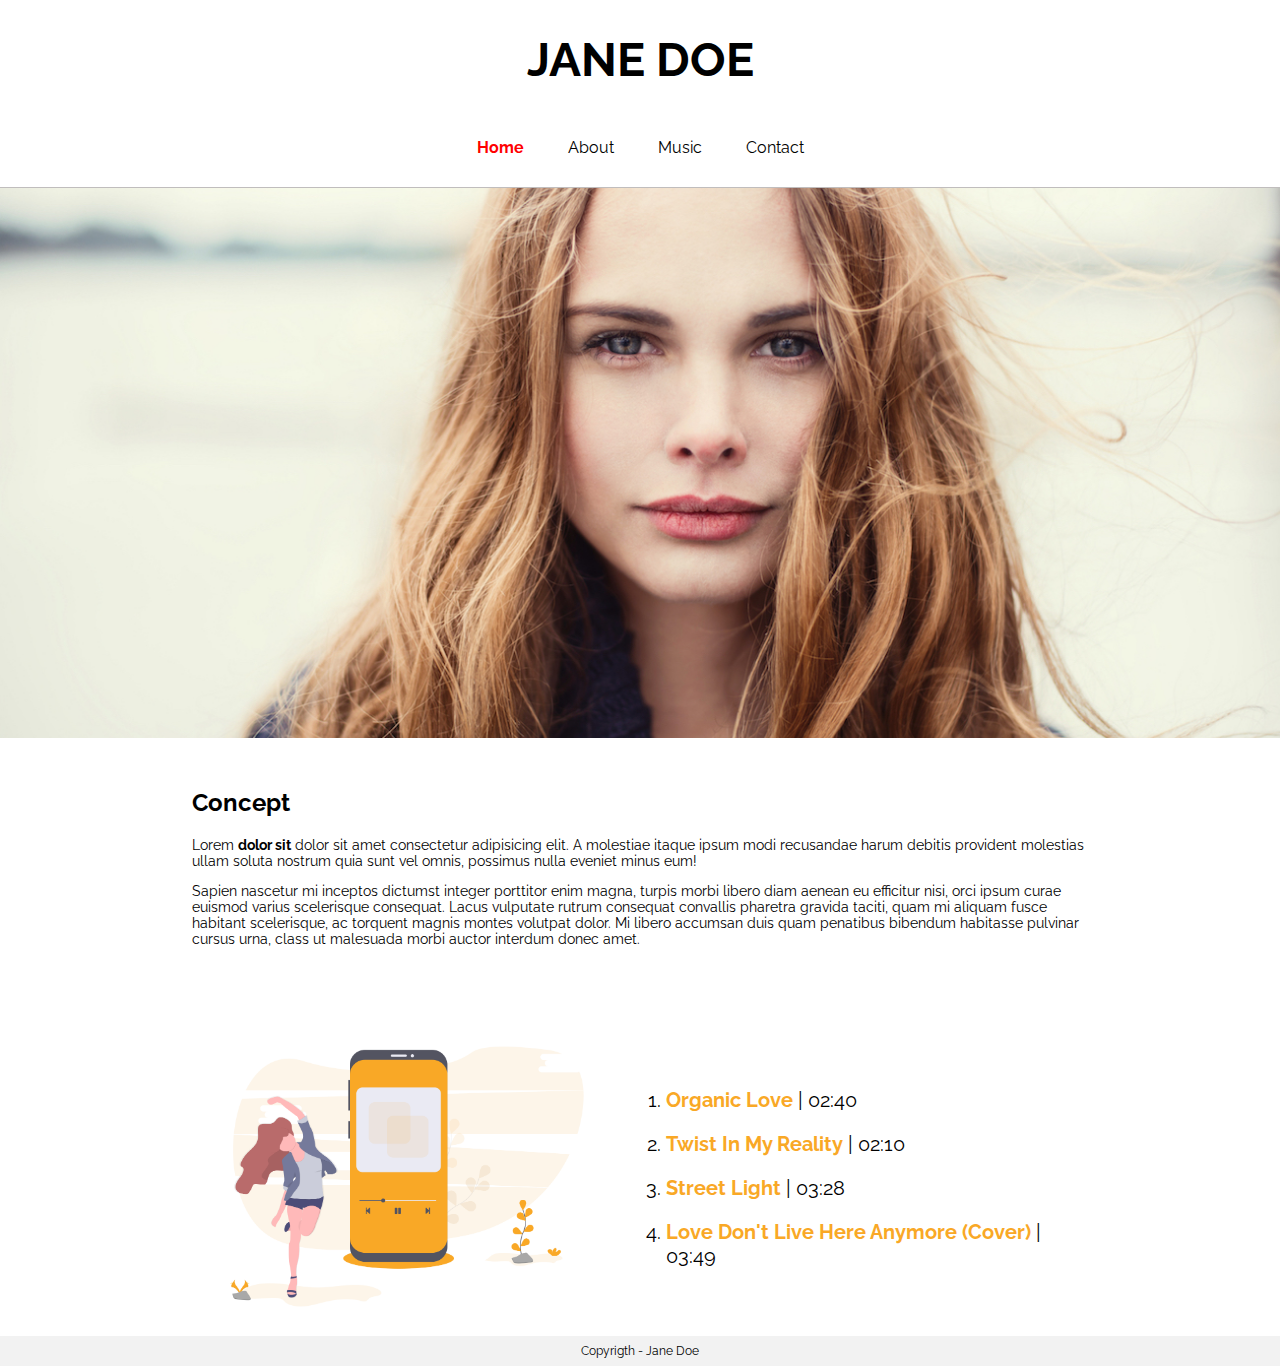
<file: index.html>
<!DOCTYPE html>
<html lang="pt-BR">
    <head>
        <meta charset="UTF-8"/>
        <link rel="shortcut icon" href="img/favicon-musica.ico" type="image/x-icon">   
        <link rel="stylesheet" href="css/estilos.css"/>
        <meta name="viewport" content="width=device-width ;initial-scale-1">
        <title>Jane Doe</title>
    </head>
    <body>
        <header>
            <h1>JANE DOE</h1>
            <nav>
                <ul>
                    <li><a href="index.html" id="page-active">Home</a></li>
                    <li><a href="about.html">About</a></li>
                    <li><a href="music.html">Music</a></li>
                    <li><a href="contact.html">Contact</a></li>
                </ul>
            </nav>
        </header>
        <section class="banner-section">
            <img src="img/jane.jpg" alt="Foto da cantora Jane Doe"/>
        </section>
        <section class="conteudo">
            <article>
               <h2>Concept</h2> 
               <p>
                    Lorem <b>dolor sit</b> dolor sit amet consectetur adipisicing elit. 
                    A molestiae itaque ipsum modi recusandae harum debitis provident molestias 
                    ullam soluta nostrum quia sunt vel omnis, possimus nulla eveniet minus eum!
                </p>
                <p>
                    Sapien nascetur mi inceptos dictumst integer porttitor enim magna, turpis morbi 
                    libero diam aenean eu efficitur nisi, orci ipsum curae euismod varius scelerisque consequat. 
                    Lacus vulputate rutrum consequat convallis pharetra gravida taciti, quam mi aliquam fusce 
                    habitant scelerisque, ac torquent magnis montes volutpat dolor. Mi libero accumsan duis quam 
                    penatibus bibendum habitasse pulvinar cursus urna, class ut malesuada morbi auctor interdum 
                    donec amet.
                </p>
            </article>
            <section class="musica">
                <div class="desenho">
                    <img src="img/ilustra.png" alt="Desenho de uma mulher escutando música">
                </div>
                <div class="playlist">
                    <ol>
                        <li><span>Organic Love</span> | 02:40</li>
                        <li><span>Twist In My Reality</span> | 02:10</li>
                        <li><span>Street Light</span> | 03:28</li>
                        <li><span>Love Don't Live Here Anymore (Cover)</span> | 03:49</li>
                    </ol>
                </div>
            </section>
        </section>
        <footer>
            <p>Copyrigth - Jane Doe</p>
        </footer>
    </body>
</html>
</file>
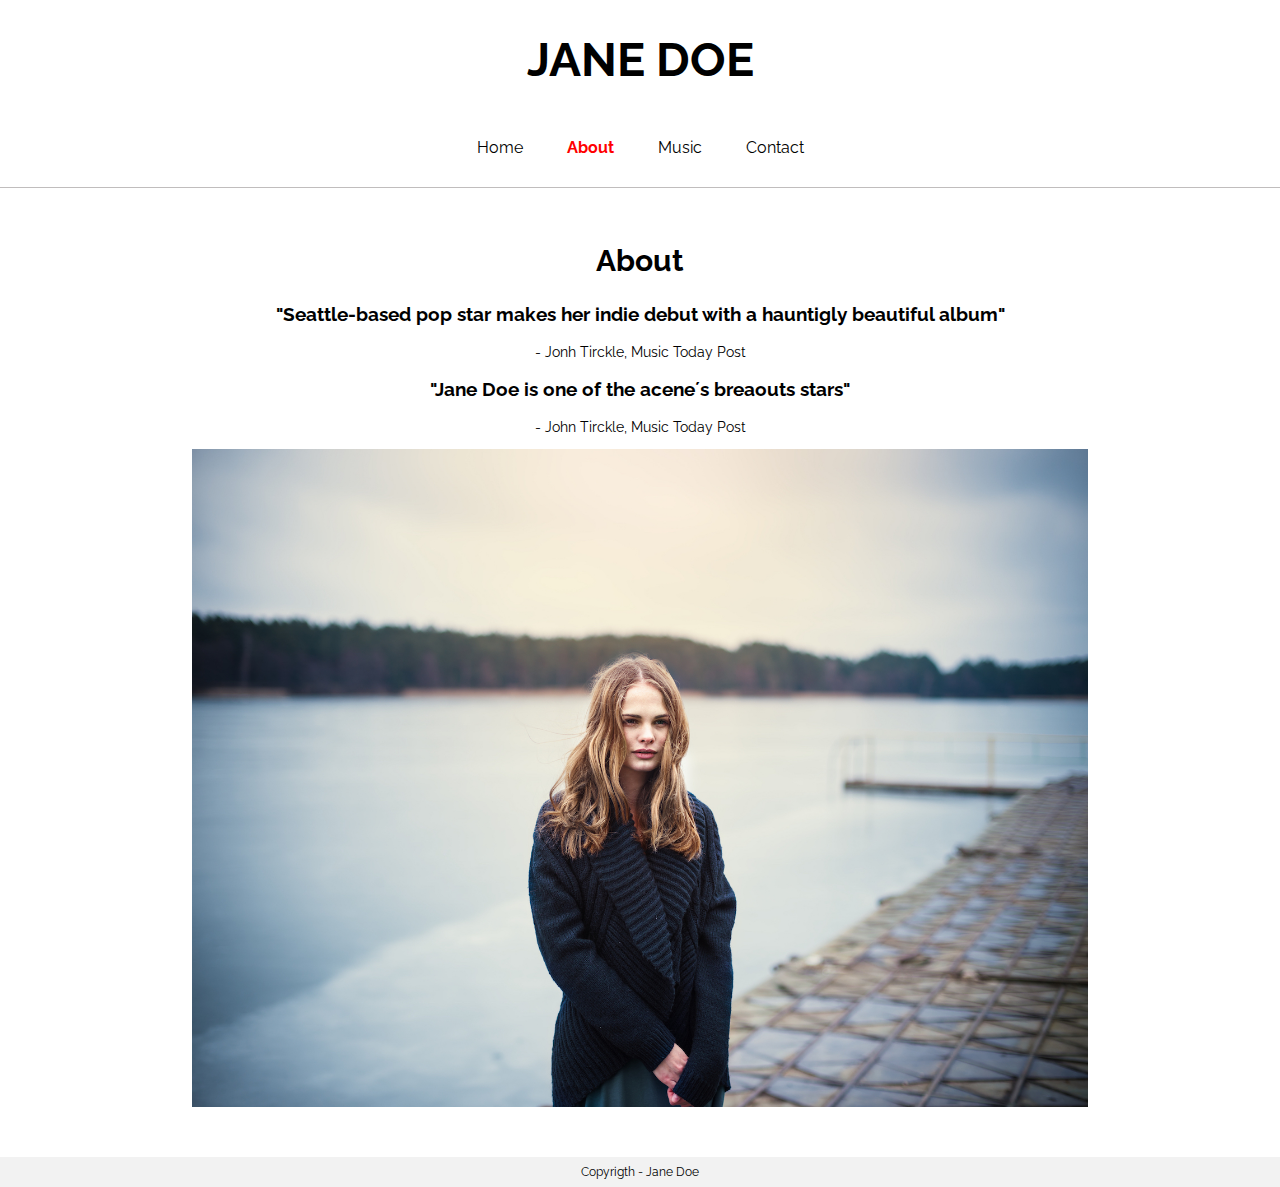
<file: about.html>
<!DOCTYPE html>
<html lang="pt-BR">
    <head>
        <meta charset="UTF-8"/>
        <link rel="shortcut icon" href="img/favicon-musica.ico" type="image/x-icon">
        <link rel="stylesheet" href="css/estilos.css"/>
        <meta name="viewport" content="width=device-width ;initial-scale-1">
        <title>Jane Doe | About</title>
    </head>
    <body>
        <header>
            <h1>JANE DOE</h1>
            <nav>
                <ul>
                    <li><a href="index.html" >Home</a></li>
                    <li><a href="about.html" id="page-active">About</a></li>
                    <li><a href="music.html">Music</a></li>
                    <li><a href="contact.html">Contact</a></li>
                </ul>
            </nav>
        </header>
        <section class="conteudo">
            <article class="comentario">
               <h2>About</h2>
               <h3>"Seattle-based pop star makes her indie debut with a hauntigly beautiful album"</h3> 
               <p>
                    - Jonh Tirckle, Music Today Post
                </p>
                <h3>"Jane Doe is one of the acene´s breaouts stars"</h3>
                <p>
                    - John Tirckle, Music Today Post
                </p>
            </article>
            <section class="foto-destaque">
                    <img src="img/jane2.jpg" alt="foto de Jane Doe com um rio atrás">
            </section>
        </section>
        <footer>
            <p>Copyrigth - Jane Doe</p>
        </footer>
    </body>
</html>
</file>
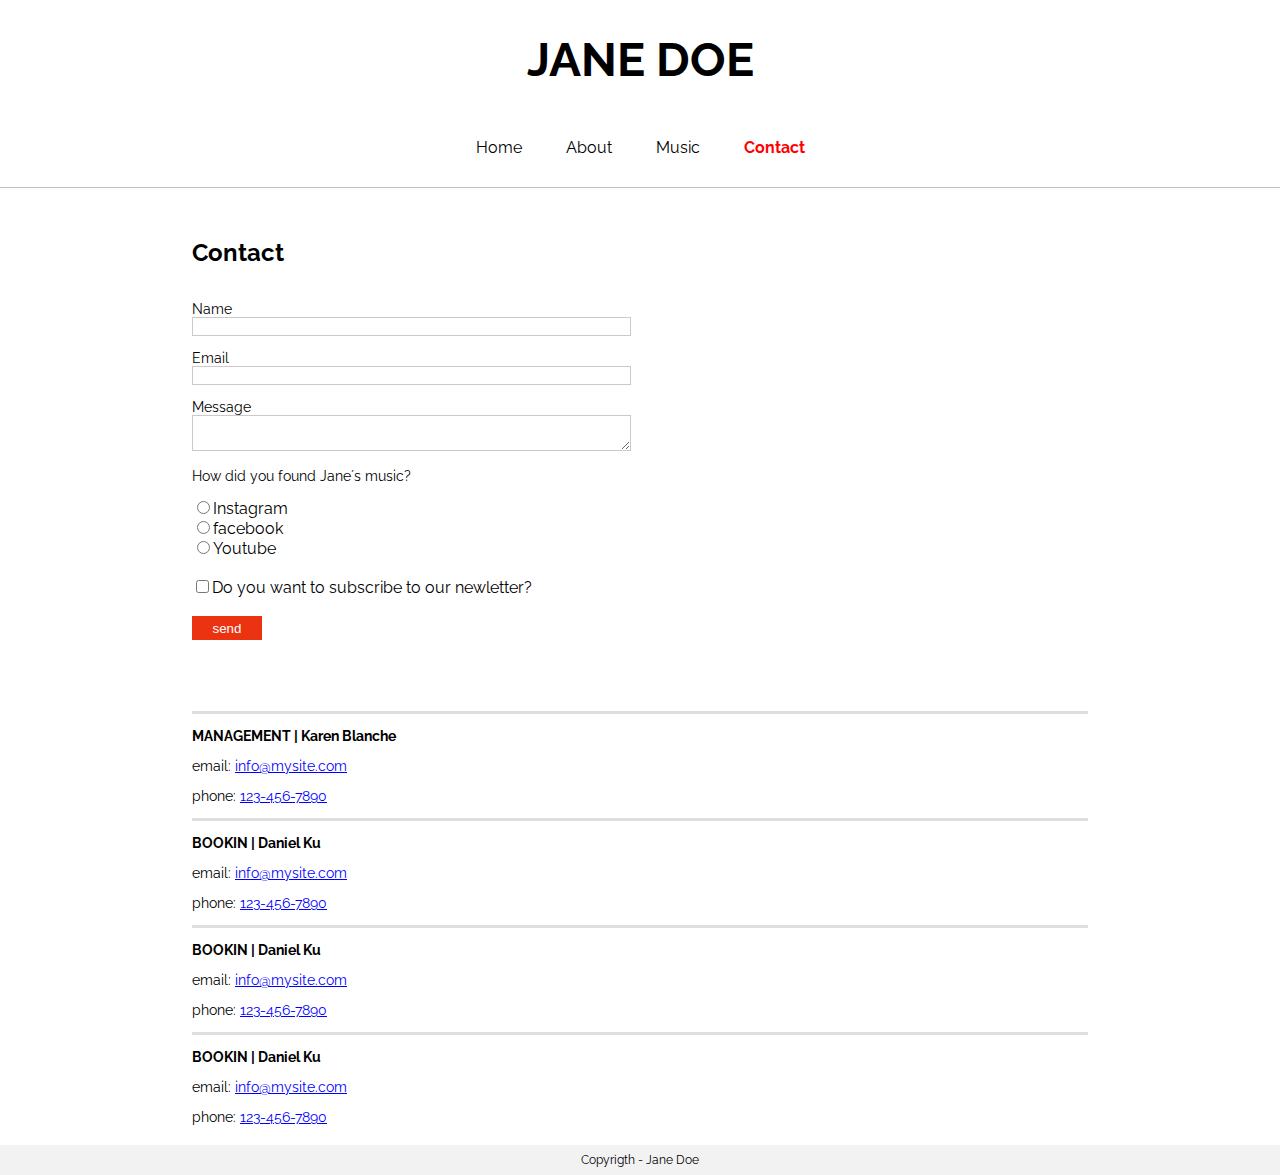
<file: contact.html>
<!DOCTYPE html>
<html lang="pt-BR">
    <head>
        <meta charset="UTF-8"/>
        <link rel="shortcut icon" href="img/favicon-musica.ico" type="image/x-icon">
        <link rel="stylesheet" href="css/estilos.css"/>
        <meta name="viewport" content="width=device-width ;initial-scale-1">
        <title>Jane Doe</title>
    </head>
    <body>
        <header>
            <h1>JANE DOE</h1>
            <nav>
                <ul>
                    <li><a href="index.html">Home</a></li>
                    <li><a href="about.html">About</a></li>
                    <li><a href="music.html">Music</a></li>
                    <li><a href="contact.html" id="page-active">Contact</a></li>
                </ul>
            </nav>
        </header>
        <section class="conteudo">
            <h2>Contact</h2>
            <section class="formulario">
                <div>
                    <form action="">
                        <p>
                            <label for="nome">Name</label><br>
                            <input type="text" name="nome" id="nome">
                        </p>
                        <p>
                            <label for="email">Email</label><br>
                            <input type="email" name="email" id="email">
                        </p>
                        <p>
                            <label for="msg">Message</label><br>
                            <textarea name="msg" id="msg" cols="msg" rows=""></textarea>
                        </p>
        
                        <p>How did you found Jane´s music?</p>
                        <input type="radio" name="rede-social" value="instagram" id="instagram"><label for="instagram">Instagram</label><br>
                        <input type="radio" name="rede-social" value="facebook" id="facebook"><label for="facebook">facebook</label><br>
                        <input type="radio" name="rede-social" value="youtube" id="youtube"><label for="youtube">Youtube</label><br><br>
                        
                        <input type="checkbox" value="s" name="newletter" id="newletter"><label for="newletter">Do you want to subscribe to our newletter?</label><br><br>
        
                        <input type="submit" value="send" class="send">
        
                    </form>
                </div>
                
            </section>
            
            <section class="mapa">
                <div>
                    <iframe src="https://www.google.com/maps/embed?pb=!1m18!1m12!1m3!1d3656.047909215844!2d-46.67753668502145!3d-23.602614684662434!2m3!1f0!2f0!3f0!3m2!1i1024!2i768!4f13.1!3m3!1m2!1s0x94ce50ab7feb4519%3A0x739f0ddb0439cf94!2sDigital%20House%20S%C3%A3o%20Paulo!5e0!3m2!1spt-BR!2sbr!4v1605578094337!5m2!1spt-BR!2sbr" width="600" height="450" frameborder="0" style="border:0;" allowfullscreen="" aria-hidden="false" tabindex="0"></iframe>
                </div>
            </section>
            <section class="contato">
                <div>
                    <p>MANAGEMENT | Karen Blanche</p>
                    <p>email: <a href="mailto:info@mysite.com">info@mysite.com</a></p>
                    <p>phone: <a href="tel:+1-123-456-7890">123-456-7890</a></p>
                </div>
                <div>
                    <p>BOOKIN | Daniel Ku</p>
                    <p>email: <a href="mailto:info@mysite.com">info@mysite.com</a></p>
                    <p>phone: <a href="tel:+1-123-456-7890">123-456-7890</a></p>
                </div>
                <div>
                    <p>BOOKIN | Daniel Ku</p>
                    <p>email: <a href="mailto:info@mysite.com">info@mysite.com</a></p>
                    <p>phone: <a href="tel:+1-123-456-7890">123-456-7890</a></p></div>
                <div>
                    <p>BOOKIN | Daniel Ku</p>
                    <p>email: <a href="mailto:info@mysite.com">info@mysite.com</a></p>
                    <p>phone: <a href="tel:+1-123-456-7890">123-456-7890</a></p></div>
            </section>
        </section>
        <footer>
            <p>Copyrigth - Jane Doe</p>
        </footer>
    </body>
</html>
</file>
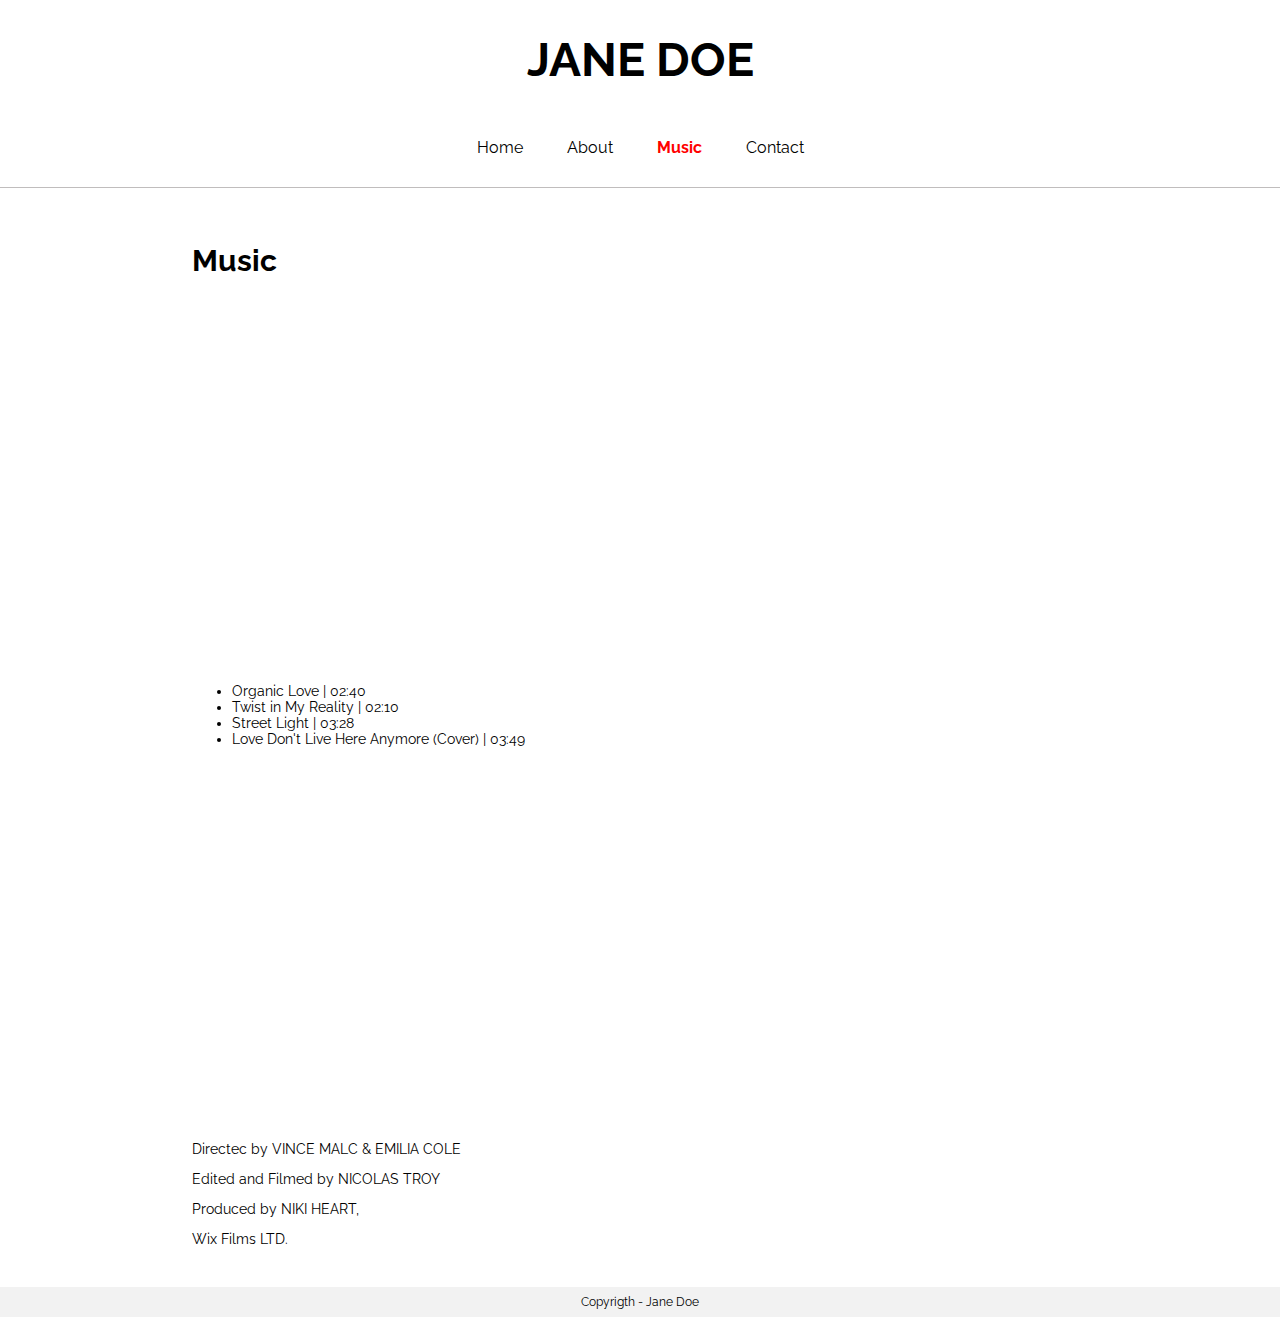
<file: music.html>
<!DOCTYPE html>
<html lang="pt-BR">
    <head>
        <meta charset="UTF-8"/>
        <link rel="shortcut icon" href="img/favicon-musica.ico" type="image/x-icon">
        <link rel="stylesheet" href="css/estilos.css"/>
        <meta name="viewport" content="width=device-width ;initial-scale-1">
        <title>Jane Doe | About</title>
    </head>
    <body>
        <header>
            <h1>JANE DOE</h1>
            <nav>
                <ul>
                    <li><a href="index.html" >Home</a></li>
                    <li><a href="about.html">About</a></li>
                    <li><a href="music.html"id="page-active">Music</a></li>
                    <li><a href="contact.html">Contact</a></li>
                </ul>
            </nav>
        </header>
        <section class="conteudo"> 
            <article class="repertorio">
               <h2>Music</h2>
               <iframe src="https://player.vimeo.com/video/135166028" width="640" height="360" frameborder="0" allow="autoplay; fullscreen" allowfullscreen></iframe>
               <ul>
                   <li>Organic Love | 02:40</li>
                   <li>Twist in My Reality | 02:10</li>
                   <li>Street Light | 03:28</li>
                   <li>Love Don't Live Here Anymore (Cover) | 03:49</li>
               </ul>
               <iframe src="https://player.vimeo.com/video/134861419" width="640" height="360" frameborder="0" allow="autoplay; fullscreen" allowfullscreen></iframe>
               <p>Directec by VINCE MALC & EMILIA COLE</p>
               <p>Edited and Filmed by NICOLAS TROY</p>
               <P>Produced by NIKI HEART,</P>
               <p>Wix Films LTD.</p> 
            </article>
        </section>
        <footer>
            <p>Copyrigth - Jane Doe</p>
        </footer>
    </body>
</html>
</file>
<file: css/estilos.css>
@import url('https://fonts.googleapis.com/css2?family=Raleway:wght@400;600&display=swap');

*{
    box-sizing: border-box;
}

h1 {
    font-size: 47.2px;
    height: 65px;
}

body {
    font-family: 'Raleway', sans-serif;
    margin: 0;
    padding: 0;
}

header {
    text-align: center;
    border-bottom: 1px solid rgb(192, 189, 189);
    padding-bottom: 20px;
    /*position: fixed;
    width: 100%;
    background-color: white;*/
}

#page-active {
    color:red;
    font-weight: bolder;
}

header a {
    text-decoration: none;
    color: black;
}

nav ul {
    margin: 0;
    padding: 0;
    list-style: none;
}

nav ul li {
    display: inline-block;
    padding: 10px 20px;
}

.banner-section {
    width: 100%;
    height: 550px;
    /*overflow: hidden;*/
    background-image: url('../img/jane.jpg');
    background-position: center;
    background-size: cover;
}

.banner-section img {
    display:none;
    /*object-fit: cover;
    width: 100%;
    margin-top: -200px;*/
}

footer {
    background-color: #f2f2f2;
}

footer p {
    text-align: center;
    margin: 0;
    padding: 8px;
    font-size: 12px;
}

.conteudo {
    width: 70%;
    margin: 0 auto;
    padding-top: 30px;
}

section.musica {
    overflow: hidden;
    /*height: 400px;*/
    padding-top: 60px;
}

section.musica div {
    width: 48%;
    /*float: left;*/
    display: inline-block;
    vertical-align: middle;
}

div.desenho img {
    width: 100%;
}

section.musica .playlist {
    /*padding-top: 20px;*/
    font-size: 20px;
}

div.playlist span{
    color: #f9a826;
    font-weight: bold;
}

ol li{
    margin-top: 20px;
}

/*about*/
.comentario {
    text-align: center;
}

.foto-destaque img {
    width: 100%;
    display: block;
    margin: 0 auto 50px auto;
}

.comentario h2 {
    font-weight: bold;
    font-size: 30px;
}

/*music*/
.repertorio h2{
    font-weight: bold;
    font-size: 30px;
}

.repertorio {
    margin-bottom: 40px;
}

.repertorio li, p {
    font-size: 14px;
}

/*contato*/
.formulario ,.mapa {
    display: inline-block;
    margin-top: 0;
    width: 49%;
    overflow: hidden;
    height: 380px;
}

#nome, #email, #msg {
    width: 100%;
    border: rgb(207, 200, 200) solid 0.9px;
}

.send{
    width: 70px;
    height: 24px;
    color: white;
    background-color: rgb(235, 51, 18);
    border: none;
}

.contato {
    margin-top: 40px;
    margin-bottom: 20px;
}

.contato div {
    border-top: rgba(128, 128, 128, 0.26) solid;
    margin-top: 5px;
}

.contato div p:nth-child(1){
    font-weight: bold;
}

p a {
    color: blue;
}

/*viewport*/

@media (max-width: 576px) {
    h1 {
        font-size: 30px;
        height: 65px;
    }

    nav ul li {
        display: block;
        padding: 10px 20px;
        font-size: 20px;
    }

    .conteudo {
        width: 90%;
        margin: 0 auto;
        padding-top: 30px;
    }

    section.musica div {
        display: block;
        width: 100%;
        margin: 0 auto;
    }

    div.desenho img {
        width: 100%;
    }

    section.musica .playlist {
        padding: 20px 0px;
        font-size: 15px;
    }

    .repertorio iframe {
        width: 100%;
        height: auto;
    }

    .formulario ,.mapa {
        display: block;
        margin-top: 0;
        width: 100%;
        overflow: hidden;
        margin-bottom: 10px;
    }
}
</file>
